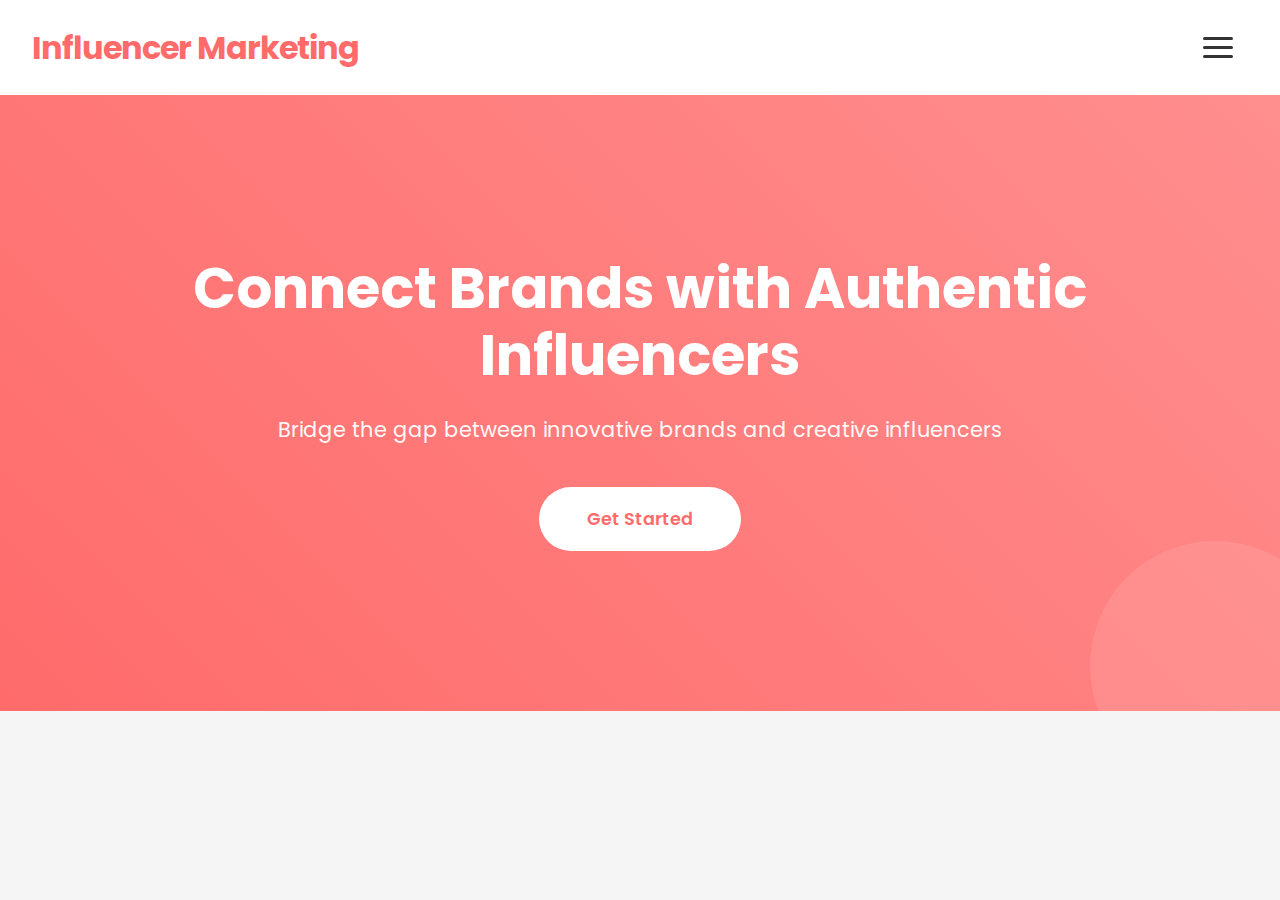
<file: index.html>
<!DOCTYPE html>
<html lang="en">
<head>
  <meta charset="UTF-8">
  <meta name="viewport" content="width=device-width, initial-scale=1">
  <title>Influence - Influencer Marketing Platform</title>
  <link rel="stylesheet" href="https://cdnjs.cloudflare.com/ajax/libs/font-awesome/6.0.0/css/all.min.css">
  <link href="https://fonts.googleapis.com/css2?family=Poppins:wght@400;500;600;700&display=swap" rel="stylesheet">
  <style>
    * {
      margin: 0;
      padding: 0;
      box-sizing: border-box;
      font-family: 'Poppins', sans-serif;
    }
    body {
      background: #f5f5f5;
      line-height: 1.6;
    }
    header {
      background: #fff;
      padding: 1rem 2rem;
      display: flex;
      justify-content: space-between;
      align-items: center;
      box-shadow: 0 2px 5px rgba(0,0,0,0.1);
    }
    .logo {
      font-size: 2rem;
      font-weight: 700;
      color: #ff6b6b;
      letter-spacing: -1px;
    }
    .menu-btn {
      cursor: pointer;
      padding: 15px;
      z-index: 1002;
      transition: transform 0.3s ease;
    }
    .menu-btn:hover {
      transform: scale(1.1);
    }
    .menu-btn__bar {
      width: 30px;
      height: 3px;
      background: #333;
      margin: 6px 0;
      transition: 0.4s;
      border-radius: 2px;
    }
    .menu-btn.active .menu-btn__bar:nth-child(1) {
      transform: rotate(-45deg) translate(-6px, 6px);
    }
    .menu-btn.active .menu-btn__bar:nth-child(2) {
      opacity: 0;
    }
    .menu-btn.active .menu-btn__bar:nth-child(3) {
      transform: rotate(45deg) translate(-6px, -6px);
    }
    .menu-overlay {
      position: fixed;
      top: 0;
      left: 0;
      width: 100%;
      height: 0;
      background: rgba(255,255,255,0.98);
      overflow: hidden;
      display: flex;
      flex-direction: column;
      justify-content: center;
      align-items: center;
      gap: 1.5rem;
      transition: height 0.5s cubic-bezier(0.4, 0, 0.2, 1);
      z-index: 1001;
    }
    .menu-overlay.active {
      height: 100vh;
    }
    .menu-overlay a {
      opacity: 0;
      transform: translateY(20px);
      padding: 1rem 2.5rem;
      text-decoration: none;
      color: #333;
      font-size: 1.5rem;
      border-radius: 50px;
      background: rgba(255,107,107,0.1);
      display: flex;
      align-items: center;
      gap: 1rem;
      font-weight: 500;
      width: fit-content;
      transition: all 0.2s ease;
    }
    .menu-overlay.active a {
      opacity: 1;
      transform: translateY(0);
    }
    .menu-overlay a:hover {
      background: #ff6b6b;
      color: #fff;
      transform: scale(1.05);
      box-shadow: 0 5px 15px rgba(255,107,107,0.3);
    }

    .hero {
      text-align: center;
      padding: 10rem 2rem;
      background: linear-gradient(45deg, #ff6b6b, #ff8e8e);
      color: #fff;
      position: relative;
      overflow: hidden;
    }
    .hero::after {
      content: '';
      position: absolute;
      background: rgba(255,255,255,0.1);
      border-radius: 50%;
    }
    .hero::after {
      bottom: -80px;
      right: -60px;
      width: 250px;
      height: 250px;
    }
    .hero h1 {
      font-size: 3.5rem;
      margin-bottom: 1.5rem;
      font-weight: 700;
      line-height: 1.2;
      position: relative;
      z-index: 1;
    }
    .hero p {
      font-size: 1.3rem;
      margin-bottom: 2.5rem;
      opacity: 0.95;
      position: relative;
      z-index: 1;
    }
    .hero button {
      padding: 1.2rem 3rem;
      background: #fff;
      border: none;
      border-radius: 50px;
      cursor: pointer;
      font-size: 1.1rem;
      font-weight: 600;
      color: #ff6b6b;
      transition: all 0.2s ease;
      position: relative;
      z-index: 1;
    }
    .hero button:hover {
      transform: translateY(-3px);
      box-shadow: 0 10px 20px rgba(0,0,0,0.1);
    }
  </style>
</head>
<body>
  <header>
    <div class="logo">Influencer Marketing</div>
    <div class="menu-btn">
      <div class="menu-btn__bar"></div>
      <div class="menu-btn__bar"></div>
      <div class="menu-btn__bar"></div>
    </div>
  </header>
  <nav class="menu-overlay">
    <a href="index.html"><i class="fas fa-home"></i> Home</a>
    <a href="influencers.html"><i class="fas fa-users"></i> Influencers</a>
    <a href="brands.html"><i class="fas fa-building"></i> Brands</a>
    <a href="campaigns.html"><i class="fas fa-bullhorn"></i> Campaigns</a>
    <a href="case-studies.html"><i class="fas fa-book-open"></i> Case Studies</a>
    <a href="analytics.html"><i class="fas fa-chart-line"></i> Analytics</a>
    <a href="contact.html"><i class="fas fa-envelope"></i> Contact</a>
  </nav>
  <section class="hero">
    <h1>Connect Brands with Authentic Influencers</h1>
    <p>Bridge the gap between innovative brands and creative influencers</p>
    <a href="influencers.html"><button>Get Started</button></a>
  </section>
  <script>
    const menuBtn = document.querySelector('.menu-btn');
    const menuOverlay = document.querySelector('.menu-overlay');

    menuBtn.addEventListener('click', () => {
      menuBtn.classList.toggle('active');
      menuOverlay.classList.toggle('active');
    });

    document.addEventListener('click', (e) => {
      if (!menuBtn.contains(e.target) && !menuOverlay.contains(e.target)) {
        menuBtn.classList.remove('active');
        menuOverlay.classList.remove('active');
      }
    });
  </script>
</body>
</html>
</file>
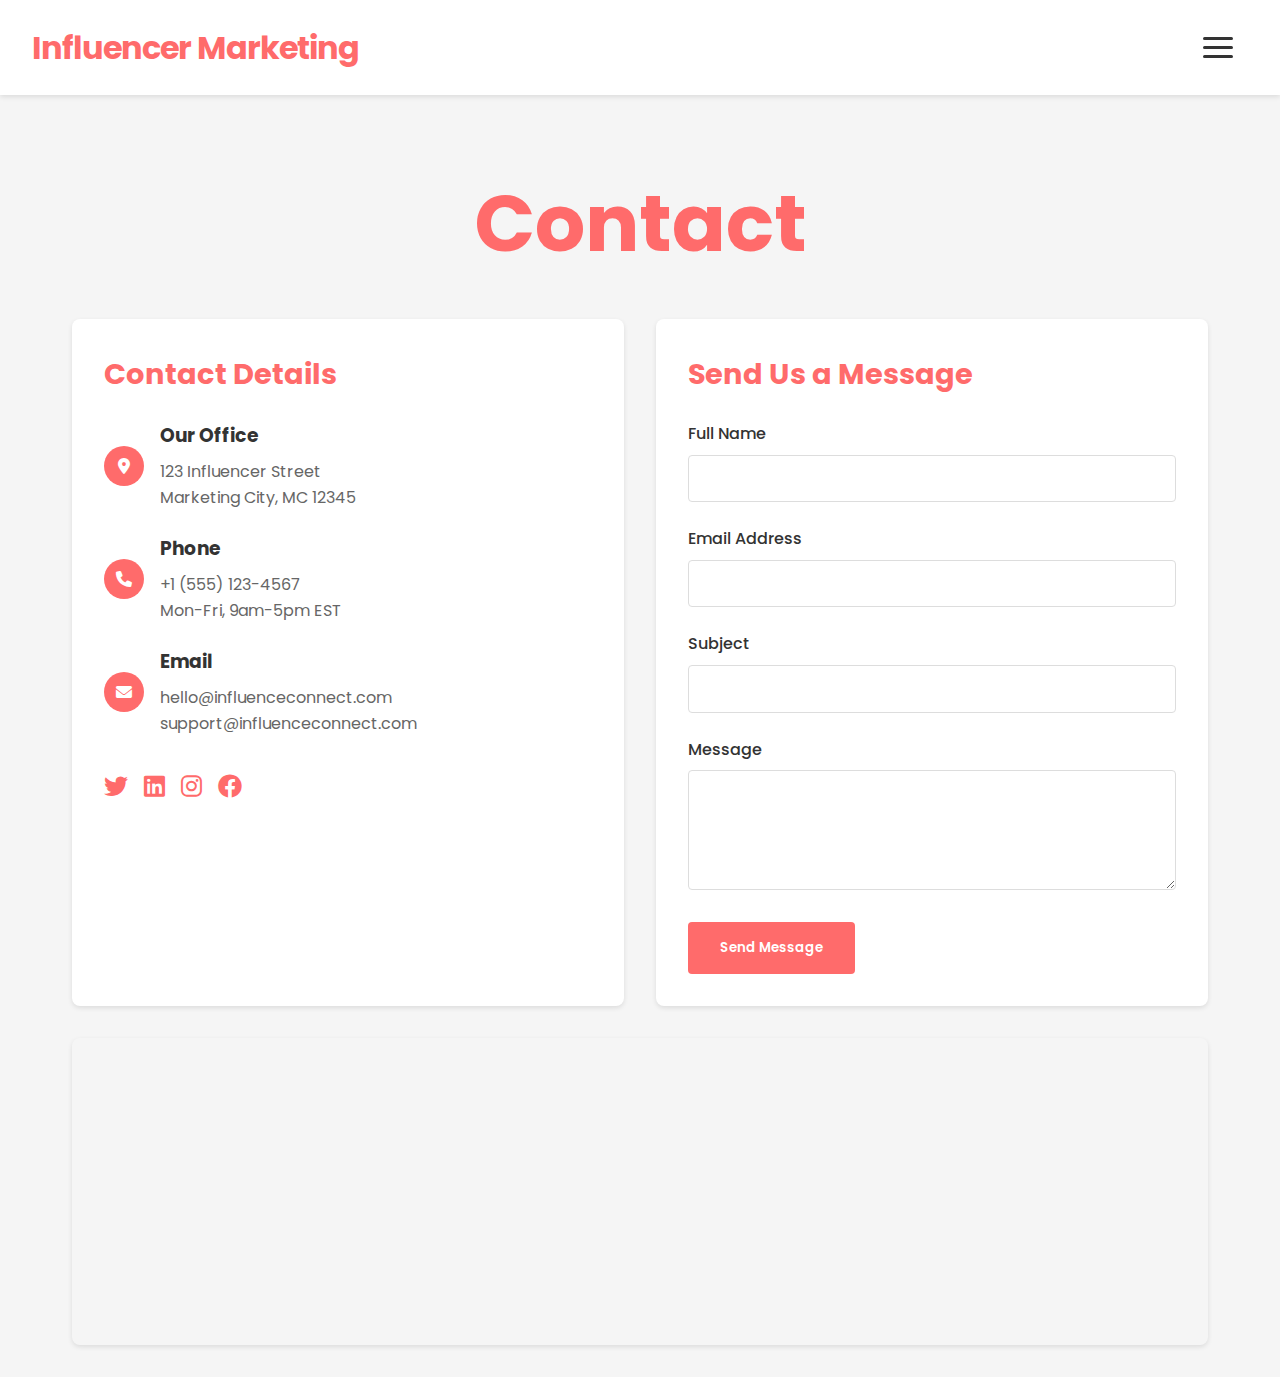
<file: contact.html>
<!DOCTYPE html>
<html lang="en">
<head>
  <meta charset="UTF-8">
  <meta name="viewport" content="width=device-width, initial-scale=1">
  <title>InfluenceConnect - Contact</title>
  <link rel="stylesheet" href="https://cdnjs.cloudflare.com/ajax/libs/font-awesome/6.0.0/css/all.min.css">
  <link href="https://fonts.googleapis.com/css2?family=Poppins:wght@400;500;600;700&display=swap" rel="stylesheet">
  <link rel="stylesheet" href="index.css">
</head>
<body>
  <header>
    <div class="logo">Influencer Marketing</div>
    <div class="menu-btn">
      <div class="menu-btn__bar"></div>
      <div class="menu-btn__bar"></div>
      <div class="menu-btn__bar"></div>
    </div>
  </header>
  <nav class="menu-overlay">
    <a href="index.html"><i class="fas fa-home"></i> Home</a>
    <a href="influencers.html"><i class="fas fa-users"></i> Influencers</a>
    <a href="brands.html"><i class="fas fa-building"></i> Brands</a>
    <a href="campaigns.html"><i class="fas fa-bullhorn"></i> Campaigns</a>
    <a href="case-studies.html"><i class="fas fa-book-open"></i> Case Studies</a>
    <a href="analytics.html"><i class="fas fa-chart-line"></i> Analytics</a>
    <a href="contact.html"><i class="fas fa-envelope"></i> Contact</a>
  </nav>
  <main>
    <div class="contact-container">
      <h1 style="text-align: center; margin-bottom: 2rem;">Contact</h1>   
      <div class="contact-grid">
        <div class="contact-info">
          <h2>Contact Details</h2>
          <div class="contact-method">
            <div class="contact-icon">
              <i class="fas fa-map-marker-alt"></i>
            </div>
            <div class="contact-details">
              <h3>Our Office</h3>
              <p>123 Influencer Street<br>Marketing City, MC 12345</p>
            </div>
          </div>
          
          <div class="contact-method">
            <div class="contact-icon">
              <i class="fas fa-phone"></i>
            </div>
            <div class="contact-details">
              <h3>Phone</h3>
              <p>+1 (555) 123-4567<br>Mon-Fri, 9am-5pm EST</p>
            </div>
          </div>
          
          <div class="contact-method">
            <div class="contact-icon">
              <i class="fas fa-envelope"></i>
            </div>
            <div class="contact-details">
              <h3>Email</h3>
              <p>hello@influenceconnect.com<br>support@influenceconnect.com</p>
            </div>
          </div>
          
          <div class="social-links">
            <a href="#"><i class="fab fa-twitter"></i></a>
            <a href="#"><i class="fab fa-linkedin"></i></a>
            <a href="#"><i class="fab fa-instagram"></i></a>
            <a href="#"><i class="fab fa-facebook"></i></a>
          </div>
        </div>
        <div class="contact-form">
          <h2>Send Us a Message</h2>
          <form>
            <div class="form-group">
              <label for="name">Full Name</label>
              <input type="text" id="name" required>
            </div>
            <div class="form-group">
              <label for="email">Email Address</label>
              <input type="email" id="email" required>
            </div>
            <div class="form-group">
              <label for="subject">Subject</label>
              <input type="text" id="subject" required>
            </div>
            <div class="form-group">
              <label for="message">Message</label>
              <textarea id="message" required></textarea>
            </div>
            <button type="submit" class="submit-btn">Send Message</button>
          </form>
        </div>
      </div>
      <div class="map-container">
        <iframe src="https://www.google.com/maps/embed?pb=!1m18!1m12!1m3!1d3022.9663095343004!2d-73.98542828459384!3d40.748440479327976!2m3!1f0!2f0!3f0!3m2!1i1024!2i768!4f13.1!3m3!1m2!1s0x89c259a9b3117469%3A0xd134e199a405a163!2sEmpire%20State%20Building!5e0!3m2!1sen!2sus!4v1623940170915!5m2!1sen!2sus" 
                width="100%" 
                height="300" 
                style="border:0;" 
                allowfullscreen="" 
                loading="lazy">
        </iframe>
      </div>
    </div>
  </main>
  <script>
    const menuBtn = document.querySelector('.menu-btn');
    const menuOverlay = document.querySelector('.menu-overlay');

    menuBtn.addEventListener('click', () => {
      menuBtn.classList.toggle('active');
      menuOverlay.classList.toggle('active');
    });

    document.addEventListener('click', (e) => {
      if (!menuBtn.contains(e.target) && !menuOverlay.contains(e.target)) {
        menuBtn.classList.remove('active');
        menuOverlay.classList.remove('active');
      }
    });
  </script>
</body>
</html>
</file>
<file: index.css>
* {
    margin: 0;
    padding: 0;
    box-sizing: border-box;
    font-family: 'Poppins', sans-serif;
  }
  body {
    background: #f5f5f5;
    line-height: 1.6;
  }
  /* Header */
  header {
    background: #fff;
    padding: 1rem 2rem;
    display: flex;
    justify-content: space-between;
    align-items: center;
    box-shadow: 0 2px 5px rgba(0,0,0,0.1);
  }
  .logo {
    font-size: 2rem;
    font-weight: 700;
    color: #ff6b6b;
    letter-spacing: -1px;
  }
  /* Menu Button */
  .menu-btn {
    cursor: pointer;
    padding: 15px;
    z-index: 1002;
    transition: transform 0.3s ease;
  }
  .menu-btn:hover {
    transform: scale(1.1);
  }
  .menu-btn__bar {
    width: 30px;
    height: 3px;
    background: #333;
    margin: 6px 0;
    transition: 0.4s;
    border-radius: 2px;
  }
  .menu-btn.active .menu-btn__bar:nth-child(1) {
    transform: rotate(-45deg) translate(-6px, 6px);
  }
  .menu-btn.active .menu-btn__bar:nth-child(2) {
    opacity: 0;
  }
  .menu-btn.active .menu-btn__bar:nth-child(3) {
    transform: rotate(45deg) translate(-6px, -6px);
  }
  /* Menu Overlay */
  .menu-overlay {
    position: fixed;
    top: 0;
    left: 0;
    width: 100%;
    height: 0;
    background: rgba(255,255,255,0.98);
    overflow: hidden;
    display: flex;
    flex-direction: column;
    justify-content: center;
    align-items: center;
    gap: 1.5rem;
    transition: height 0.5s cubic-bezier(0.4, 0, 0.2, 1);
    z-index: 1001;
  }
  .menu-overlay.active {
    height: 100vh;
  }
  .menu-overlay a {
    opacity: 0;
    transform: translateY(20px);
    padding: 1rem 2.5rem;
    text-decoration: none;
    color: #333;
    font-size: 1.5rem;
    border-radius: 50px;
    background: rgba(255,107,107,0.1);
    display: flex;
    align-items: center;
    gap: 1rem;
    font-weight: 500;
    width: fit-content;
    transition: all 0.2s ease;
  }
  .menu-overlay.active a {
    opacity: 1;
    transform: translateY(0);
  }
  .menu-overlay a:hover {
    background: #ff6b6b;
    color: #fff;
    transform: scale(1.05);
    box-shadow: 0 5px 15px rgba(255,107,107,0.3);
  }

  h1 {
    margin-top: 2rem;
    text-align: center;
    font-size: 5rem;
    color: #ff6b6b;
  }

  .influencers-container {
    max-width: 1200px;
    margin: 2rem auto;
    padding: 0 2rem;
  }

  .influencer-card {
    background: white;
    border-radius: 15px;
    padding: 2rem;
    margin-bottom: 2rem;
    box-shadow: 0 5px 15px rgba(0,0,0,0.1);
    display: flex;
    align-items: center;
    gap: 2rem;
    transition: transform 0.3s ease;
  }

  .influencer-card:hover {
    transform: translateY(-5px);
  }

  .influencer-image {
    width: 150px;
    height: 150px;
    border-radius: 50%;
    object-fit: cover;
  }

  .influencer-info {
    flex: 1;
  }

  .influencer-name {
    color: #ff6b6b;
    margin-bottom: 0.5rem;
  }

  .influencer-category {
    color: #666;
    margin-bottom: 1rem;
    font-weight: 500;
  }

  .influencer-bio {
    color: #444;
    line-height: 1.6;
  }

  /* Brands Container */
.brands-container {
    padding: 2rem;
    display: flex;
    flex-wrap: wrap;
    justify-content: center;
    gap: 2rem;
  }
  
  /* Brand Card Styling */
  .brand-card {
    background: #fff;
    padding: 1rem;
    border-radius: 8px;
    box-shadow: 0 2px 5px rgba(0,0,0,0.1);
    max-width: 300px;
    text-align: center;
  }
  
  .brand-image {
    width: 100%;
    border-radius: 8px;
    margin-bottom: 1rem;
  }
  
  .brand-info {
    padding: 0.5rem;
  }
  
  .brand-name {
    font-size: 1.5rem;
    color: #ff6b6b;
    margin-bottom: 0.5rem;
  }
  
  .brand-bio {
    font-size: 0.9rem;
    color: #333;
  }
  .campaigns-container {
    padding: 2rem;
    display: flex;
    flex-direction: column;
    align-items: center;
    gap: 2rem;
  }
  
  .campaign-card {
    background: #fff;
    border-radius: 8px;
    box-shadow: 0 2px 5px rgba(0, 0, 0, 0.1);
    width: 100%;
    max-width: 900px; /* Increased max width for more horizontal space */
    overflow: hidden;
    text-align: center;
  }
  
  .campaign-image {
    width: 100%;
    height: 350px;  /* Increased image height for bigger look */
    object-fit: cover;
  }
  
  .campaign-info {
    padding: 1.5rem;
  }
  
  .campaign-title {
    font-size: 2rem;
    color: #ff6b6b;
    margin-bottom: 1rem;
  }
  
  .campaign-description {
    font-size: 1.1rem;
    color: #333;
    margin-bottom: 1.5rem;
  }
  
  .campaign-btn {
    padding: 0.75rem 1.5rem;
    background: #ff6b6b;
    border: none;
    border-radius: 25px;
    color: #fff;
    cursor: pointer;
    transition: background 0.3s ease;
    font-size: 1rem;
  }
  
  .campaign-btn:hover {
    background: #ff8e8e;
  }

      /* Case Studies Section Styling */
      .case-studies-container {
        padding: 2rem;
        display: flex;
        flex-direction: column;
        align-items: center;
        gap: 2rem;
      }
      .case-study-card {
        background: #fff;
        border-radius: 8px;
        box-shadow: 0 2px 5px rgba(0, 0, 0, 0.1);
        max-width: 1000px;
        width: 90%;
        padding: 2rem;
        display: flex;
        flex-direction: column;
        gap: 1rem;
      }
      .case-study-image {
        width: 100%;
        height: auto;
        border-radius: 8px;
      }
      .case-study-title {
        font-size: 1.75rem;
        font-weight: 600;
        color: #ff6b6b;
        margin: 0.5rem 0;
      }
      .case-study-description {
        font-size: 1.1rem;
        color: #555;
        line-height: 1.8;
      }
          /* Analytics Page Styling */
    .analytics-container {
      padding: 2rem;
      display: grid;
      grid-template-columns: repeat(2, 1fr);
      gap: 2rem;
    }
    .analytics-card {
      background: #fff;
      border-radius: 8px;
      box-shadow: 0 2px 5px rgba(0,0,0,0.1);
      padding: 1.5rem;
      text-align: center;
      display: flex;
      flex-direction: column;
      justify-content: space-between;
    }
    .analytics-card h2 {
      font-size: 1.8rem;
      color: #ff6b6b;
      margin-bottom: 1rem;
    }
    .analytics-card p {
      font-size: 1.1rem;
      color: #555;
      line-height: 1.5;
      margin-bottom: 1rem;
    }
    .analytics-chart {
      width: 100%;
      height: auto;
    }
    .analytics-chart img {
      width: 100%;
      height: auto;
      border-radius: 8px;
    }

    /* Add to existing styles */
    .analytics-chart canvas {
      width: 100%!important;
      height: 350px!important;
      margin: 0 auto;
    }

        /* Contact Page Specific Styles */
        .contact-container {
          padding: 2rem;
          max-width: 1200px;
          margin: 0 auto;
        }
    
        .contact-grid {
          display: grid;
          grid-template-columns: 1fr 1fr;
          gap: 2rem;
          margin-top: 2rem;
        }
    
        .contact-info, .contact-form {
          background: #fff;
          border-radius: 8px;
          box-shadow: 0 2px 5px rgba(0,0,0,0.1);
          padding: 2rem;
        }
    
        .contact-info h2, .contact-form h2 {
          color: #ff6b6b;
          margin-bottom: 1.5rem;
          font-size: 1.8rem;
        }
    
        .contact-method {
          display: flex;
          align-items: center;
          margin-bottom: 1.5rem;
        }
    
        .contact-icon {
          background: #ff6b6b;
          color: white;
          width: 40px;
          height: 40px;
          border-radius: 50%;
          display: flex;
          align-items: center;
          justify-content: center;
          margin-right: 1rem;
        }
    
        .contact-details h3 {
          margin-bottom: 0.5rem;
          color: #333;
        }
    
        .contact-details p {
          color: #666;
        }
    
        .form-group {
          margin-bottom: 1.5rem;
        }
    
        .form-group label {
          display: block;
          margin-bottom: 0.5rem;
          color: #333;
          font-weight: 500;
        }
    
        .form-group input,
        .form-group textarea {
          width: 100%;
          padding: 0.8rem;
          border: 1px solid #ddd;
          border-radius: 4px;
          font-family: 'Poppins', sans-serif;
        }
    
        .form-group textarea {
          height: 120px;
        }
    
        .submit-btn {
          background: #ff6b6b;
          color: white;
          padding: 1rem 2rem;
          border: none;
          border-radius: 4px;
          cursor: pointer;
          font-weight: 600;
          transition: background 0.3s ease;
        }
    
        .submit-btn:hover {
          background: #ff5252;
        }
    
        .social-links {
          display: flex;
          gap: 1rem;
          margin-top: 2rem;
        }
    
        .social-links a {
          color: #ff6b6b;
          font-size: 1.5rem;
          transition: color 0.3s ease;
        }
    
        .social-links a:hover {
          color: #ff5252;
        }
    
        .map-container {
          margin-top: 2rem;
          border-radius: 8px;
          overflow: hidden;
          box-shadow: 0 2px 5px rgba(0,0,0,0.1);
        }
    
        @media (max-width: 768px) {
          .contact-grid {
            grid-template-columns: 1fr;
          }
        }
            /* Add these styles to your existing CSS */
    .influencers-container {
      padding: 2rem;
      max-width: 1200px;
      margin: 0 auto;
    }

    .influencer-card {
      background: #fff;
      border-radius: 8px;
      box-shadow: 0 2px 5px rgba(0,0,0,0.1);
      margin-bottom: 2rem;
      overflow: hidden;
    }

    .influencer-image {
      width: 100%;
      height: 300px;
      object-fit: cover;
    }

    .influencer-info {
      padding: 1.5rem;
    }

    .influencer-name {
      color: #ff6b6b;
      margin-bottom: 0.5rem;
      font-size: 1.5rem;
    }

    .influencer-category {
      color: #666;
      font-weight: 500;
      margin-bottom: 1rem;
    }

    .influencer-bio {
      color: #444;
      line-height: 1.6;
      margin-bottom: 1.5rem;
    }

    .video-container {
      position: relative;
      padding-bottom: 56.25%;
      height: 0;
      overflow: hidden;
      border-radius: 8px;
      margin-top: 1.5rem;
    }

    .influencer-video {
      position: absolute;
      top: 0;
      left: 0;
      width: 100%;
      height: 100%;
      border: none;
    }

    @media (min-width: 768px) {
      .influencer-card {
        display: grid;
        grid-template-columns: 300px 1fr;
      }
      
      .influencer-image {
        height: 100%;
      }
    }
</file>
